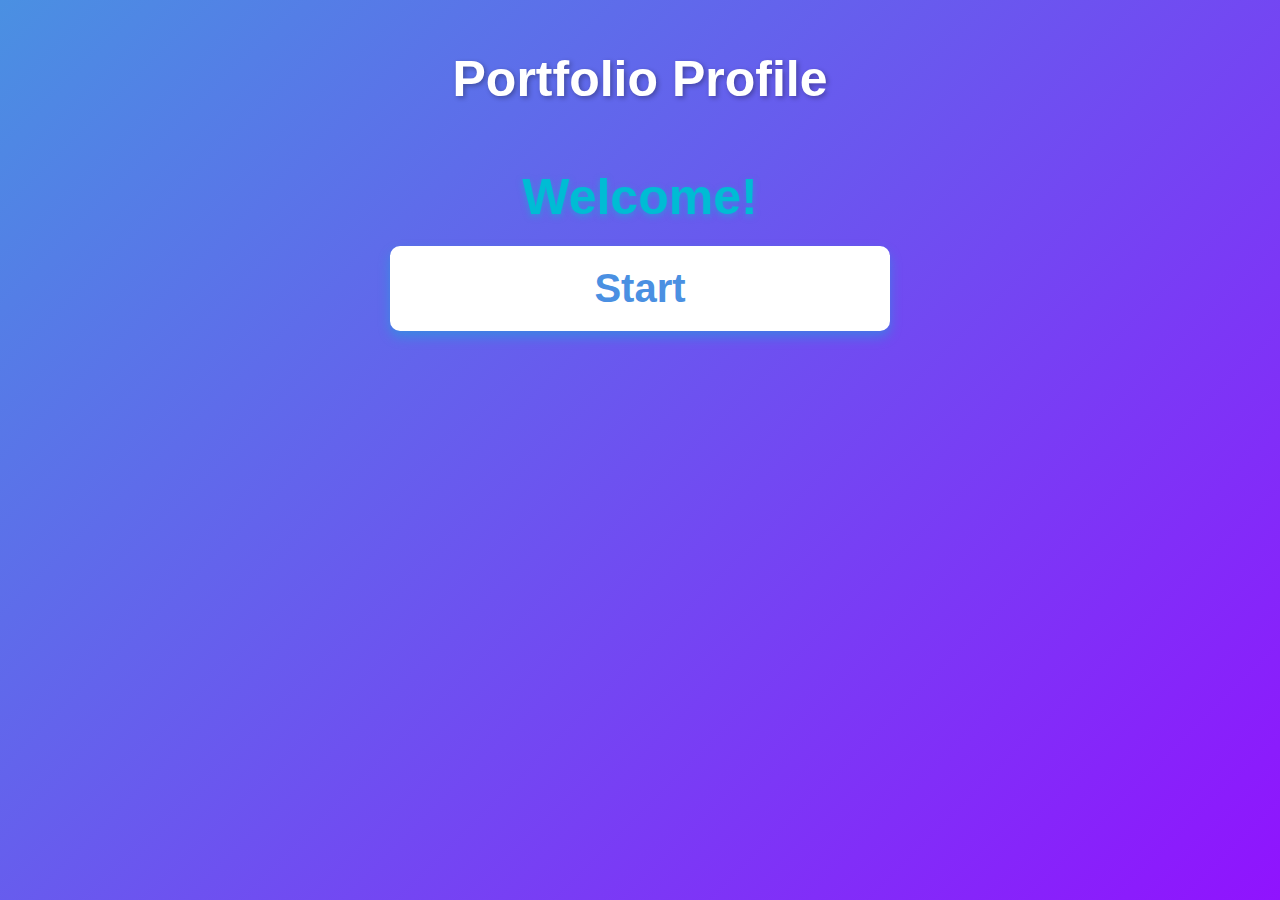
<file: index.html>
<!DOCTYPE html>
<html lang="en">
<head>
  <meta charset="UTF-8">
  <title>Start Page</title>
  <link rel="stylesheet" href="index.css">
  <style>
   /* Reset default styles */
* {
  margin: 0;
  padding: 0;
  box-sizing: border-box;
}

body {
  background: linear-gradient(135deg, #4a90e2, #9013fe);
  color: #fff;
  font-family: 'Segoe UI', Tahoma, Geneva, Verdana, sans-serif;
  display: flex;
  flex-direction: column;
  align-items: center;
  justify-content: flex-start;
  min-height: 100vh;
  padding-top: 50px;
  text-align: center;
}

/* Main heading */
h1 {
  font-size: 3.5rem;
  margin-bottom: 20px;
  text-shadow: 2px 2px 5px rgba(0, 0, 0, 0.3);
}

/* Start Screen Section */
.start-screen {
  margin-top: 40px;
}

.start-screen h1 {
  font-size: 3rem;
  margin-bottom: 20px;
}

.start-btn {
  font-size: 2rem;
  padding: 15px 40px;
  border: none;
  border-radius: 10px;
  background-color: #fff;
  color: #4a90e2;
  font-weight: bold;
  cursor: pointer;
  transition: background-color 0.3s ease, color 0.3s ease;
}

.start-btn:hover {
  background-color: #4a90e2;
  color: #fff;
}

/* Auth Choice Section */
.auth-choice {
  display: none;
  flex-direction: column;
  align-items: center;
  gap: 25px;
  margin-top: 40px;
}

.auth-btn {
  font-size: 1.8rem;
  padding: 15px 35px;
  border: none;
  border-radius: 10px;
  background-color: #fff;
  color: #9013fe;
  font-weight: bold;
  cursor: pointer;
  transition: all 0.3s ease;
}

.auth-btn:hover {
  background-color: #9013fe;
  color: #fff;
}

/* Link inside button */
.auth-btn a {
  text-decoration: none;
  color: inherit;
  display: block;
  width: 100%;
  height: 100%;
}

  </style>
</head>
<body>

  <h1 style="font-size: 50px;">Portfolio Profile</h1>
  
  <!-- Start Screen -->
  <div class="start-screen" id="startScreen">
    <h1 style="font-size: 50px;">Welcome!</h1>
    <button class="start-btn" onclick="showAuthOptions()" style="font-size: 40px; padding: 20px 35px;">Start</button>
  </div>

  <!-- Auth Buttons -->
  <div class="auth-choice" id="authChoice">
    <button class="auth-btn">
      <a href="./signup.html" target="_blank">Sign Up</a>
    </button>
    <button class="auth-btn">
      <a href="./login.html" target="_blank">Login</a>
    </button>
  </div>

  <script>
    function showAuthOptions() {
      document.getElementById('startScreen').style.display = 'none';
      document.getElementById('authChoice').style.display = 'flex';
    }
  </script>

</body>
</html>
</file>
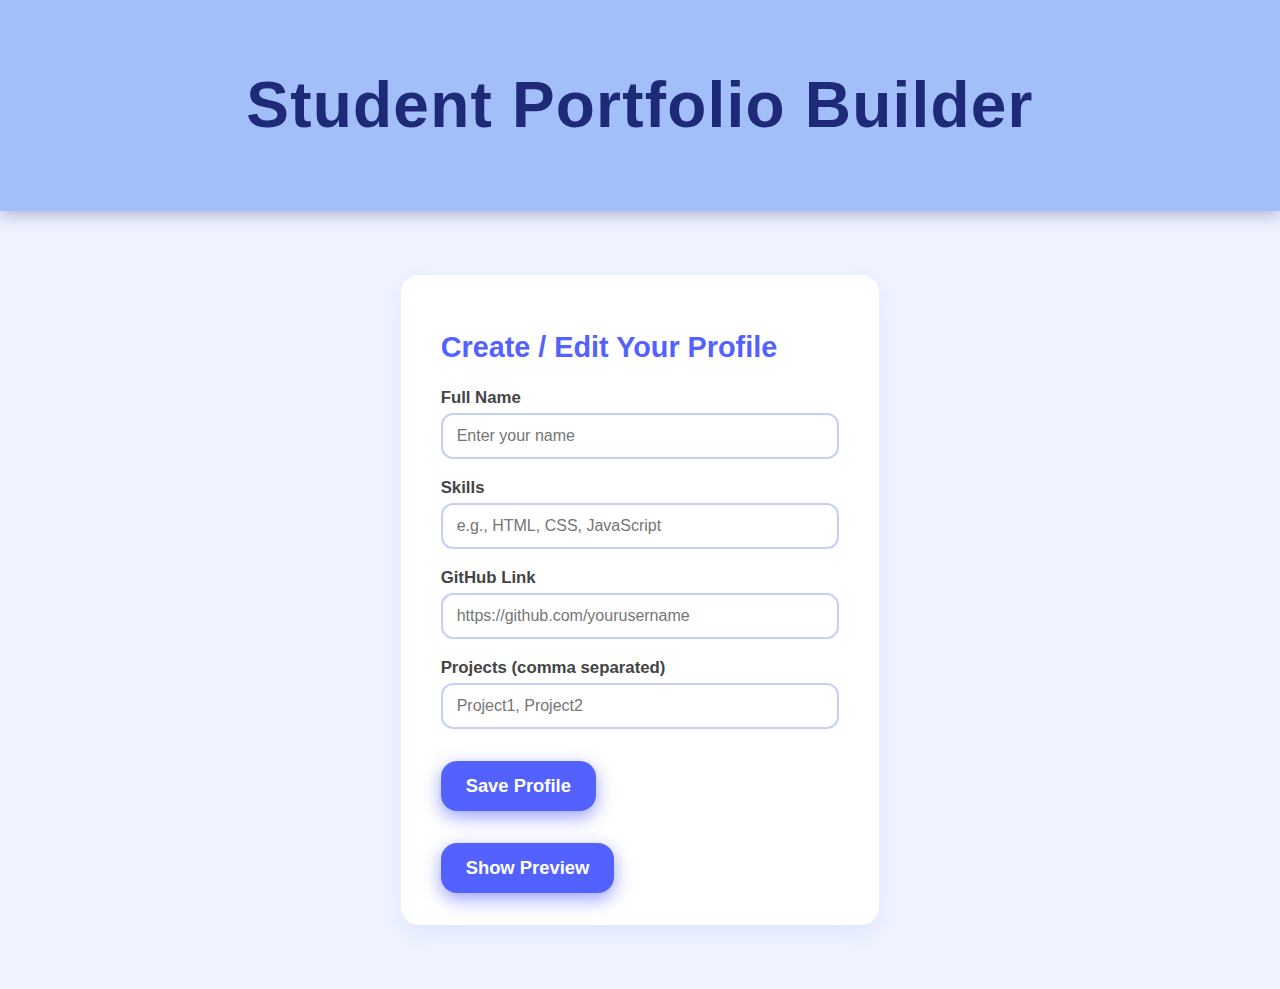
<file: index2.html>
<!DOCTYPE html>
<html lang="en">
<head>
    <meta charset="UTF-8">
    <meta name="viewport" content="width=device-width, initial-scale=1.0">
    <title>Portfolio Builder</title>
    <style>
        /* Base Reset + Body */
* {
  box-sizing: border-box;
}

body {
  font-family: 'Poppins', Arial, sans-serif;
  background: #f0f4ff; /* pastel light sky */
  margin: 0;
  padding: 0;
  color: #333;
  min-height: 100vh;
  display: flex;
  flex-direction: column;
}

/* Header */
header {
  background: #a3bffa; /* soft pastel blue */
  color: #1e2a78;
  font-weight: 700;
  font-size: 2rem;
  text-align: center;
  padding: 1.6rem 1rem;
  box-shadow: 0 5px 15px rgba(30, 42, 120, 0.3);
  letter-spacing: 1.2px;
  user-select: none;
}

/* Main container */
main {
  flex-grow: 1;
  padding: 2rem 1.5rem;
  max-width: 1100px;
  margin: 2rem auto;
  display: flex;
  flex-direction: column;
  gap: 2rem;
}

/* Section cards */
.form-section,
.preview-section {
  background: white;
  padding: 2rem 2.5rem;
  border-radius: 18px;
  box-shadow: 0 8px 25px rgba(163, 191, 250, 0.25);
  transition: box-shadow 0.3s ease, transform 0.3s ease;
}

.form-section:hover,
.preview-section:hover {
  box-shadow: 0 12px 40px rgba(163, 191, 250, 0.4);
  transform: translateY(-6px);
}

/* Section titles */
.form-section h2,
.preview-section h2 {
  color: #5362ff;
  font-weight: 700;
  margin-bottom: 1.5rem;
  font-size: 1.8rem;
}

/* Labels & Inputs */
label {
  display: block;
  font-weight: 600;
  font-size: 1.05rem;
  color: #444;
  margin-bottom: 0.3rem;
  margin-top: 1.2rem;
}

input,
textarea {
  width: 100%;
  padding: 12px 14px;
  border: 2px solid #c3d0f8;
  border-radius: 12px;
  font-size: 1rem;
  resize: vertical;
  transition: border-color 0.3s ease, box-shadow 0.3s ease;
  font-family: inherit;
}

input:focus,
textarea:focus {
  border-color: #5362ff;
  box-shadow: 0 0 10px rgba(83, 98, 255, 0.6);
  outline: none;
}

/* Button */
button {
  margin-top: 2rem;
  padding: 14px 25px;
  background: #5362ff;
  border: none;
  border-radius: 16px;
  color: white;
  font-weight: 700;
  font-size: 1.15rem;
  cursor: pointer;
  box-shadow: 0 6px 18px rgba(83, 98, 255, 0.6);
  transition: background-color 0.3s ease, box-shadow 0.3s ease, transform 0.2s ease;
}

button:hover {
  background: #3d4ccf;
  box-shadow: 0 9px 26px rgba(61, 76, 207, 0.75);
  transform: translateY(-3px);
}

/* Unordered List inside preview */
.preview-section ul {
  margin: 0.8rem 0 0 1.5rem;
  color: #5a5a5a;
  font-size: 1.1rem;
  line-height: 1.6;
}

/* Responsive layout for wider screens */
@media (min-width: 900px) {
  main {
    flex-direction: row;
  }
  .form-section,
  .preview-section {
    flex: 1 1 48%;
  }
}

    </style>
</head>
<body>

<header>
    <h1> Student Portfolio Builder</h1>
</header>

<main>
    <!-- Form Section -->
    <section class="form-section">
        <h2>Create / Edit Your Profile</h2>
        <form id="profileForm">
            <label for="fullName">Full Name</label>
            <input type="text" id="fullName" placeholder="Enter your name" required>

            <label for="skills">Skills</label>
            <input type="text" id="skills" placeholder="e.g., HTML, CSS, JavaScript" required>

            <label for="github">GitHub Link</label>
            <input type="url" id="github" placeholder="https://github.com/yourusername" required>

            <label for="projects">Projects (comma separated)</label>
            <input type="text" id="projects" placeholder="Project1, Project2" required>

            <button type="submit">Save Profile</button>
        </form>
        <button id="showPreviewBtn">Show Preview</button>
    </section>

    <!-- Preview Section -->
    <section class="preview-section" id="previewSection" style="display:none;">
        <h2>Profile Preview</h2>
        <h3 id="previewName">Your Name</h3>
        <p><strong>Skills:</strong> <span id="previewSkills">-</span></p>
        <p><strong>GitHub:</strong> <a id="previewGithub" href="#" target="_blank">-</a></p>
        <p><strong>Projects:</strong></p>
        <ul id="previewProjects"></ul>
    </section>
</main>

<script>
document.getElementById('profileForm').addEventListener('submit', function(e) {
    e.preventDefault();

    const name = document.getElementById('fullName').value;
    const github = document.getElementById('github').value;
    const skills = document.getElementById('skills').value;
    const projects = document.getElementById('projects').value.split(',');

    const profileData = { name, github, skills, projects };
    localStorage.setItem('studentProfile', JSON.stringify(profileData));

    alert('Profile saved successfully!');
});

document.getElementById('showPreviewBtn').addEventListener('click', function() {
    const savedProfile = localStorage.getItem('studentProfile');
    if (savedProfile) {
        const { name, github, skills, projects } = JSON.parse(savedProfile);
        document.getElementById('previewName').textContent = name;
        document.getElementById('previewGithub').href = github;
        document.getElementById('previewGithub').textContent = github;
        document.getElementById('previewSkills').textContent = skills;

        const projectsList = document.getElementById('previewProjects');
        projectsList.innerHTML = "";
        projects.forEach(project => {
            const li = document.createElement('li');
            li.textContent = project.trim();
            projectsList.appendChild(li);
        });

        document.getElementById('previewSection').style.display = 'block';
    } else {
        alert('No profile found! Please save your profile first.');
    }
});
</script>

</body>
</html>
</file>
<file: index.css>
* {
    margin: 0;
    padding: 0;
    box-sizing: border-box; }

  @keyframes fadeInUp {
    0% {
      opacity: 0;
      transform: translateY(30px);
    }
    100% {
      opacity: 1;
      transform: translateY(0);
    }
  }

  body {
    background: linear-gradient(135deg, #0d1b2a, #1b263b);
    font-family: 'Poppins', sans-serif;
    margin: 0;
    padding: 0;
    animation: fadeInUp 1.2s ease-out;
  }

  #Auth {
    display: flex;
    justify-content: center;
    align-items: center;
    min-height: 100vh;
    padding: 20px;
    background: linear-gradient(135deg, #1b263b, #0f3460);
  }

  .authbox {
    background-color: #26355e;
    padding: 35px 30px;
    border-radius: 16px;
    box-shadow: 0 20px 40px rgba(0, 0, 0, 0.4);
    max-width: 420px;
    width: 100%;
    text-align: center;
    color: #ffffff;
    animation: fadeInUp 1s ease-out;
  }

  .authbox h2 {
    color: #00bcd4;
    margin-bottom: 24px;
    font-size: 28px;
    font-weight: 700;
  }

  .authbox input {
    width: 100%;
    padding: 14px 16px;
    margin-bottom: 18px;
    border: 1px solid #3a506b;
    border-radius: 8px;
    font-size: 15px;
    background-color: #1e2a47;
    color: #ffffff;
    transition: border-color 0.3s ease, background-color 0.3s ease;
    box-sizing: border-box; /* ✅ Keeps input from overflowing */
  }

  .authbox input:focus {
    border-color: #00bcd4;
    background-color: #243b55;
    outline: none;
  }

  .Authbtn {
    width: 100%;
    background-color: #00bcd4;
    color: white;
    padding: 14px;
    font-weight: 600;
    border: none;
    border-radius: 8px;
    font-size: 16px;
    cursor: pointer;
    transition: all 0.3s ease;
  }

  .Authbtn:hover {
    background-color: #0097a7;
    transform: scale(1.03);
  }

  .googlebtn {
    width: 100%;
    padding: 14px;
    background-color: #db4437;
    color: white;
    border: none;
    font-weight: 600;
    border-radius: 8px;
    font-size: 16px;
    cursor: pointer;
    transition: background-color 0.3s ease, transform 0.3s ease;
    margin-top: 12px;
  }

  .googlebtn:hover {
    background-color: #c23321;
    transform: scale(1.03);
  }

  .authbox p {
    margin-top: 14px;
    font-size: 14px;
    color: #cccccc;
  }

  .authbox a {
    color: #00bcd4;
    text-decoration: none;
    font-weight: 500;
    transition: color 0.3s ease;
  }

  .authbox a:hover {
    color: #80deea;
  }
/* welcome page signup button , login button */
/* Reset and basic setup */
* {
  margin: 0;
  padding: 0;
  box-sizing: border-box;
}

body {
  font-family: 'Poppins', sans-serif;
  background: linear-gradient(135deg, #0d1b2a, #1b263b);
  color: white;
  min-height: 100vh;
  display: flex;
  justify-content: center;
  align-items: center;
  flex-direction: column;
  padding: 20px;
  text-align: center;
}

/* Screens */
.start-screen,
.auth-choice {
  display: flex;
  flex-direction: column;
  align-items: center;
  width: 100%;
  max-width: 500px;
  animation: fadeInUp 1s ease;
}

/* Heading */
.start-screen h1 {
  margin-bottom: 30px;
  font-size: 34px;
  color: #00bcd4;
  text-shadow: 0 2px 6px rgba(0, 188, 212, 0.5);
  font-weight: bold;
}

/* Buttons */
.start-btn,
.auth-btn {
  background-color: #00bcd4;
  color: white;
  border: none;
  padding: 20px;
  font-size: 22px;
  font-weight: 600;
  border-radius: 14px;
  cursor: pointer;
  width: 100%;
  max-width: 100%;
  margin-bottom: 16px;
  box-shadow: 0 6px 12px rgba(0, 188, 212, 0.4);
  transition: background-color 0.3s ease, transform 0.2s ease;
}

/* Hover effect */
.start-btn:hover,
.auth-btn:hover {
  background-color: #0097a7;
  transform: scale(1.03);
}

/* Hide auth-choice by default */
.auth-choice {
  display: none;
  gap: 20px;
}

/* Animation */
@keyframes fadeInUp {
  0% {
    opacity: 0;
    transform: translateY(30px);
  }
  100% {
    opacity: 1;
    transform: translateY(0);
  }
}

/* Responsive tweak for very small screens */
@media (max-width: 400px) {
  .start-screen h1 {
    font-size: 40px;
    margin-bottom: 30px;
  }

  .start-btn,
  .auth-btn {
    font-size: 40px;
    padding: 30px;
  }
}
</file>
